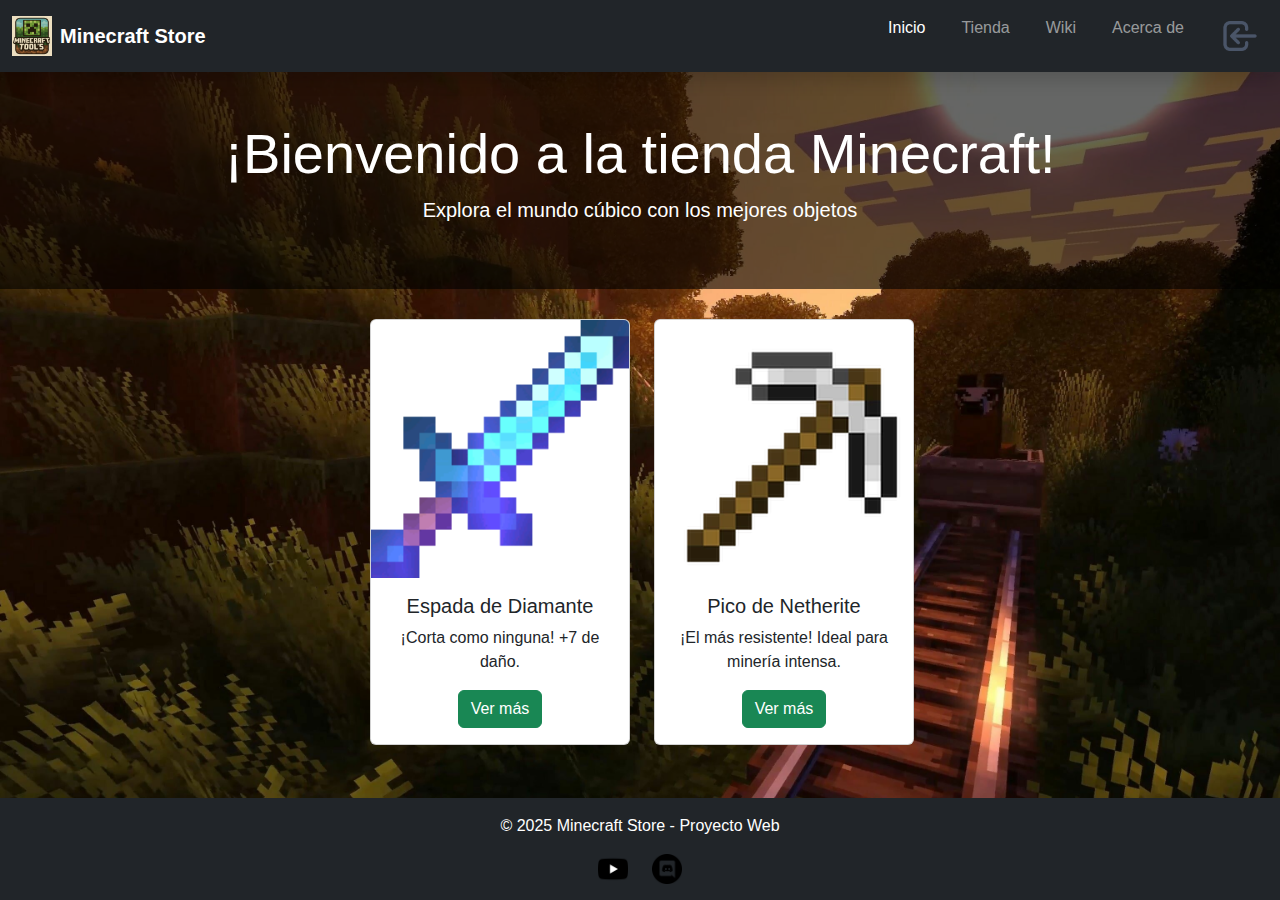
<file: index.html>
<!DOCTYPE html>
<html lang="en">
<head>
    <meta charset="UTF-8">
    <meta name="viewport" content="width=device-width, initial-scale=1.0">
    <title>Minecraft Tool's</title>
    <link href="https://cdn.jsdelivr.net/npm/bootstrap@5.3.2/dist/css/bootstrap.min.css" rel="stylesheet" />
    <link href="css/estilos.css" rel="stylesheet" />
    <link rel="icon" href="img/logo.png">
    <link rel="stylesheet" href="bootstrap-5.3.6-dist/css/bootstrap.min.css">
    
</head>
<body class="inicio-bg" style="background-image: url(img/fondo.jpg);">
    <div class="d-flex flex-column min-vh-100" style="text-align: center;">

    <!-- Navbar -->
    <nav class="navbar navbar-expand-lg navbar-dark bg-dark sticky-top shadow">
        <div class="container-fluid">
            <a class="navbar-brand d-flex align-items-center" href="inicio2.html">
                <img src="img/logo.png" alt="Minecraft" width="40" class="me-2">
                Minecraft Store
            </a>
  
                <!-- Botón hamburguesa para móvil -->
            <button class="navbar-toggler" type="button" data-bs-toggle="collapse" data-bs-target="#navbarNav">
                <span class="navbar-toggler-icon"></span>
            </button>
            
  
                <!-- Links colapsables -->
            <div class="collapse navbar-collapse" id="navbarNav">
                <ul class="navbar-nav ms-auto">
                    <li class="nav-item"><a class="nav-link active" href="#">Inicio</a></li>
                    <li class="nav-item"><a class="nav-link" href="#">Tienda</a></li>
                    <li class="nav-item"><a class="nav-link"  href="biomas.html">Wiki</a></li>
                    <li class="nav-item"><a class="nav-link" href="#">Acerca de</a></li>
                    <li class="nav-item"><a class="nav-link text-danger" href="#" data-bs-toggle="modal" data-bs-target="#loginModal"><img src="img/login.png" alt="Login" style="height: 40px;"></a></li>
                </ul>
            </div>
        </div>
    </nav>

    <!-- Modal de Login -->
<div class="modal fade" id="loginModal" tabindex="-1" aria-labelledby="loginModalLabel" aria-hidden="true">
  <div class="modal-dialog">
    <div class="modal-content bg-dark text-white">
      <div class="modal-header">
        <h5 class="modal-title" id="loginModalLabel">Iniciar Sesión</h5>
        <button type="button" class="btn-close btn-close-white" data-bs-dismiss="modal" aria-label="Cerrar"></button>
      </div>
      <form action="php/login.php" method="POST">
        <div class="modal-body">
          <div class="mb-3">
            <label for="usuario" class="form-label">Usuario</label>
            <input type="text" class="form-control" name="usuario" required>
          </div>
          <div class="mb-3">
            <label for="contrasena" class="form-label">Contraseña</label>
            <input type="password" class="form-control" name="contrasena" required>
          </div>
        </div>
        <div class="modal-footer">
          <a href="#" data-bs-toggle="modal" data-bs-target="#registroModal" data-bs-dismiss="modal">¿No tienes cuenta?</a>
          <button type="submit" class="btn btn-success">Iniciar sesión</button>
        </div>
      </form>
    </div>
  </div>
</div>
<!-- Modal de Registro -->
<div class="modal fade" id="registroModal" tabindex="-1" aria-labelledby="registroModalLabel" aria-hidden="true">
  <div class="modal-dialog">
    <div class="modal-content bg-dark text-white">
      <div class="modal-header">
        <h5 class="modal-title" id="registroModalLabel">Registrarse</h5>
        <button type="button" class="btn-close btn-close-white" data-bs-dismiss="modal" aria-label="Cerrar"></button>
      </div>
      <form action="php/registro.php" method="POST">
        <div class="modal-body">
          <div class="mb-3">
            <label for="usuario" class="form-label">Usuario</label>
            <input type="text" class="form-control" name="usuario" required>
          </div>
          <div class="mb-3">
            <label for="contrasena" class="form-label">Contraseña</label>
            <input type="password" class="form-control" name="contrasena" required>
          </div>
        </div>
        <div class="modal-footer">
          <button type="submit" class="btn btn-primary">Registrarse</button>
        </div>
      </form>
    </div>
  </div>
</div>


    <!-- Bienvenida -->
    <section class="text-center text-white p-5">
      <h1 class="display-4">¡Bienvenido a la tienda Minecraft!</h1>
      <p class="lead">Explora el mundo cúbico con los mejores objetos</p>
    </section>
  
    <!-- Tarjetas de productos -->
    <div class="container text-center" style="padding-left: 300px;">
      <div class="row g-4">
        <div class="col-12 col-sm-6 col-md-4">
          <div class="card producto-card">
            <img src="img/items/Sword.webp" class="card-img-top img-fluid" alt="Espada">
            <div class="card-body">
              <h5 class="card-title">Espada de Diamante</h5>
              <p class="card-text">¡Corta como ninguna! +7 de daño.</p>
              <a href="#" class="btn btn-success">Ver más</a>
            </div>
          </div>
        </div>
        <!-- Puedes duplicar esto para más productos -->
        <div class="col-md-4">
          <div class="card producto-card" style="text-align: center;">
            <img src="img/items/pico.webp" class="card-img-top" alt="Pico de netherite">
            <div class="card-body" >
              <h5 class="card-title">Pico de Netherite</h5>
              <p class="card-text">¡El más resistente! Ideal para minería intensa.</p>
              <a href="#" class="btn btn-success">Ver más</a>
            </div>
          </div>
        </div>
      </div>
    </div>
  
    <!-- Footer -->
    <footer class="bg-dark text-white text-center py-3 mt-auto" style="background-color: #111">
      <p>&copy; 2025 Minecraft Store - Proyecto Web</p>
      <a href="https://www.youtube.com/@minecraft"><img src="img/yt.png" width="30"></a>
      <a href="#"><img src="img/discord.webp" width="30"></a>
    </footer>
    

    </div>
  <script src="bootstrap-5.3.6-dist/js/bootstrap.min.js"></script>
</body>
</html>
</file>
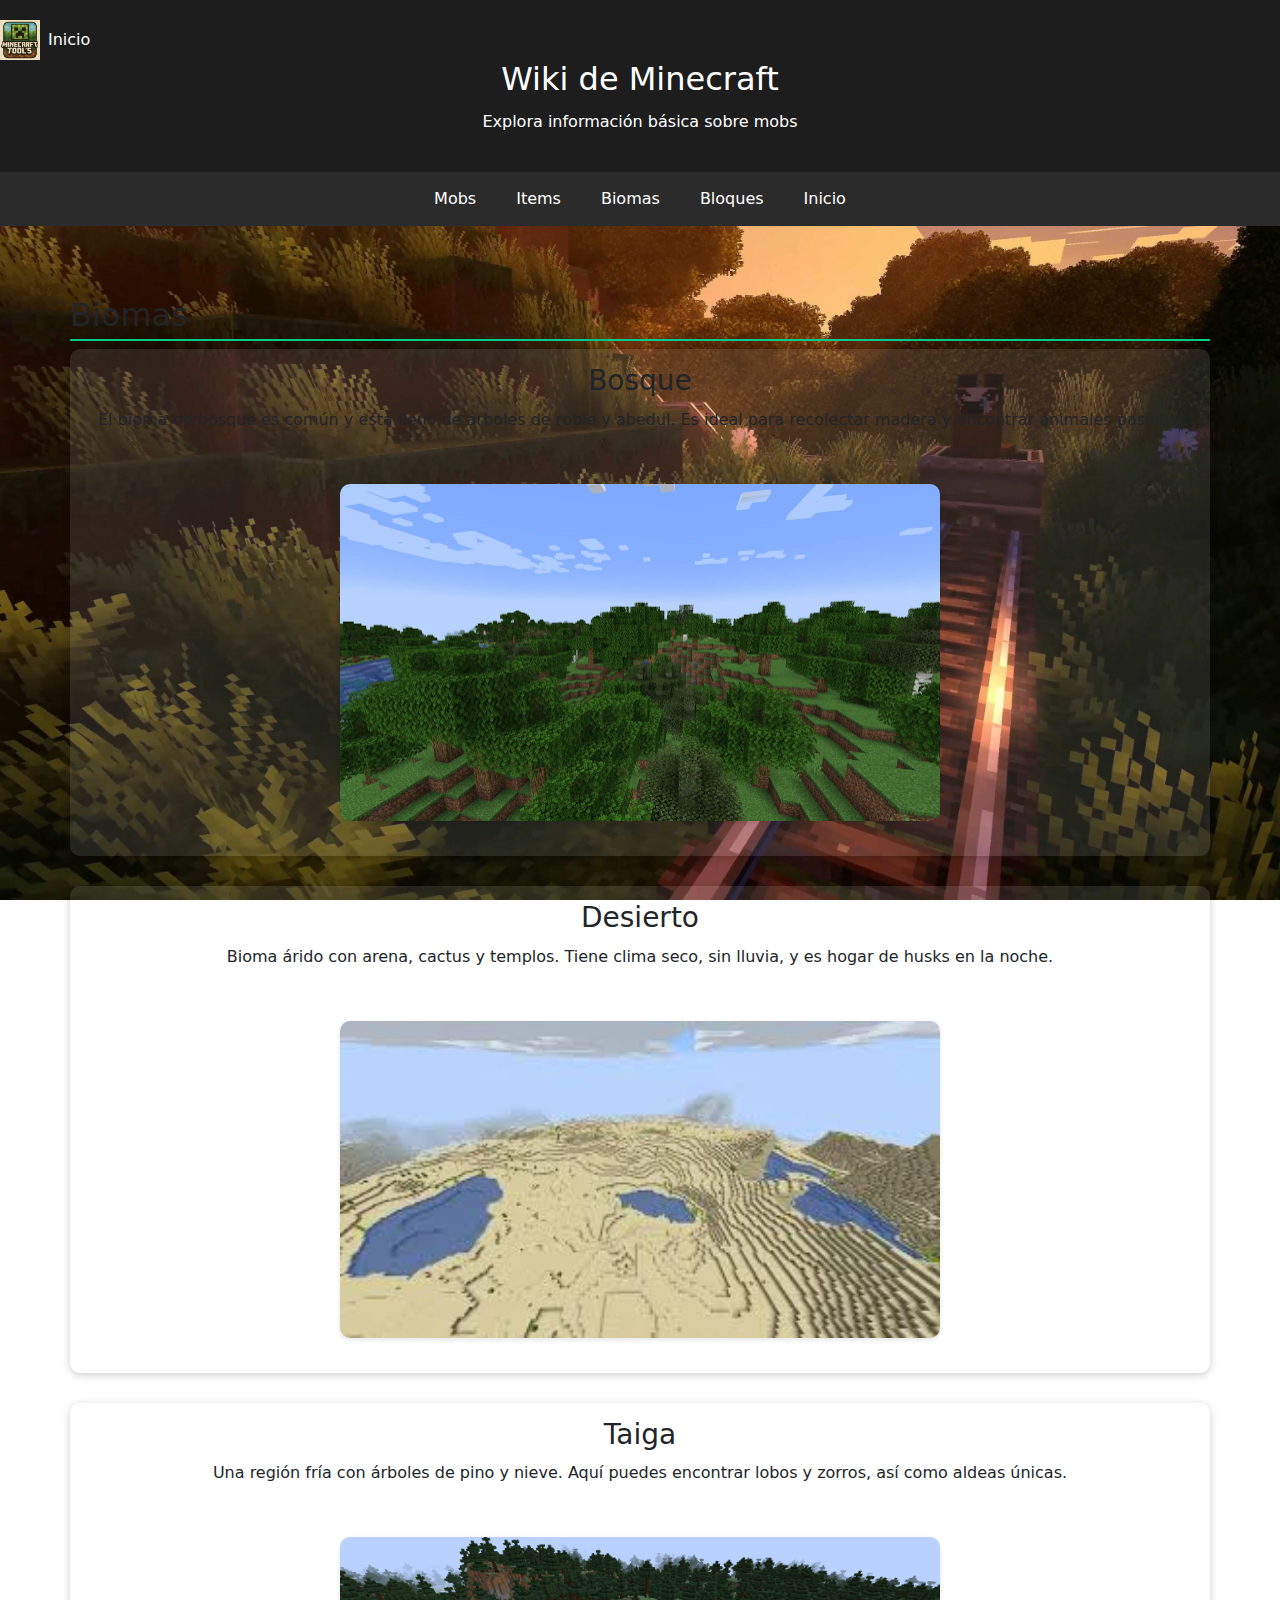
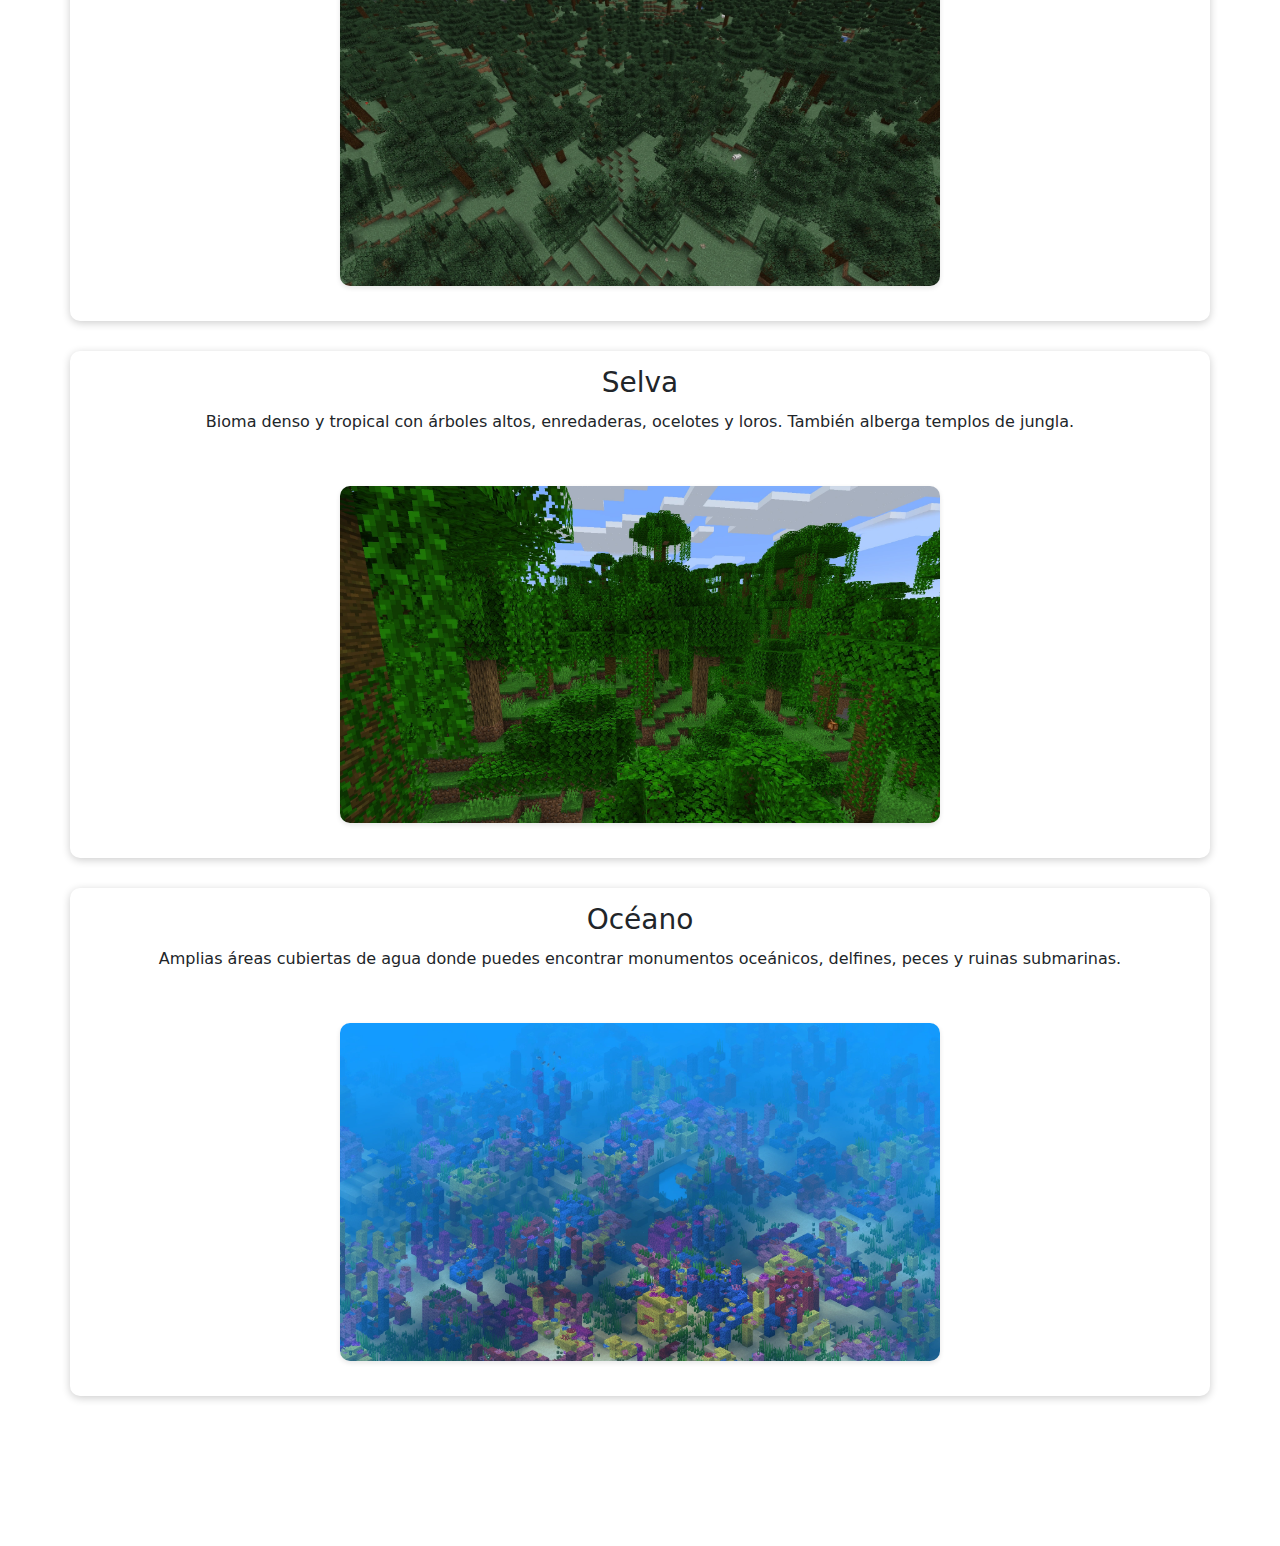
<file: biomas.html>
<!DOCTYPE html>
<html lang="en">
<head>
    <meta charset="UTF-8">
    <meta name="viewport" content="width=device-width, initial-scale=1.0">
    <title>Document</title>
    <link rel="stylesheet" href="img/estilos.css">
    <link rel="stylesheet" href="bootstrap-5.3.6-dist/css/bootstrap.min.css">
</head>
<body>
    <header>
      <a class="navbar-brand d-flex align-items-center" href="inicio2.html">
        <img src="img/logo.png" alt="Minecraft" width="40" class="me-2">
        Inicio
    </a>
        <h1>Wiki de Minecraft</h1>
        <p>Explora información básica sobre mobs</p>
      </header>
      <nav>
        
         <a href="mobs.html">Mobs</a>
        <a href="items.html">Items</a>
        <a href="biomas.html">Biomas</a>
        <a href="bloques.html">Bloques</a>
    <a href="inicio2.html">Inicio</a>
        
      </nav>
      
    <section id="biomas">
        <h2>Biomas</h2>
      
        <div class="biome">
          <div class="biome-text">
            <h3>Bosque</h3>
            <p>El bioma de bosque es común y está lleno de árboles de roble y abedul. Es ideal para recolectar madera y encontrar animales pasivos.</p>
          </div>
          <img src="img/biomas/bosque.webp" alt="Bosque de Minecraft">
        </div>
      
        <div class="biome">
          <div class="biome-text">
            <h3>Desierto</h3>
            <p>Bioma árido con arena, cactus y templos. Tiene clima seco, sin lluvia, y es hogar de husks en la noche.</p>
          </div>
          <img src="img/biomas/desierto.jfif" alt="Desierto de Minecraft">
        </div>
      
        <div class="biome">
          <div class="biome-text">
            <h3>Taiga</h3>
            <p>Una región fría con árboles de pino y nieve. Aquí puedes encontrar lobos y zorros, así como aldeas únicas.</p>
          </div>
          <img src="img/biomas/taiga.webp" alt="Taiga de Minecraft">
        </div>
      
        <div class="biome">
          <div class="biome-text">
            <h3>Selva</h3>
            <p>Bioma denso y tropical con árboles altos, enredaderas, ocelotes y loros. También alberga templos de jungla.</p>
          </div>
          <img src="img/biomas/Jungle.webp" alt="Selva de Minecraft">
        </div>
      
        <div class="biome">
          <div class="biome-text">
            <h3>Océano</h3>
            <p>Amplias áreas cubiertas de agua donde puedes encontrar monumentos oceánicos, delfines, peces y ruinas submarinas.</p>
          </div>
          <img src="img/biomas/oceano.webp" alt="Océano de Minecraft">
        </div>
      </section>
      
</body>
</html>
</file>
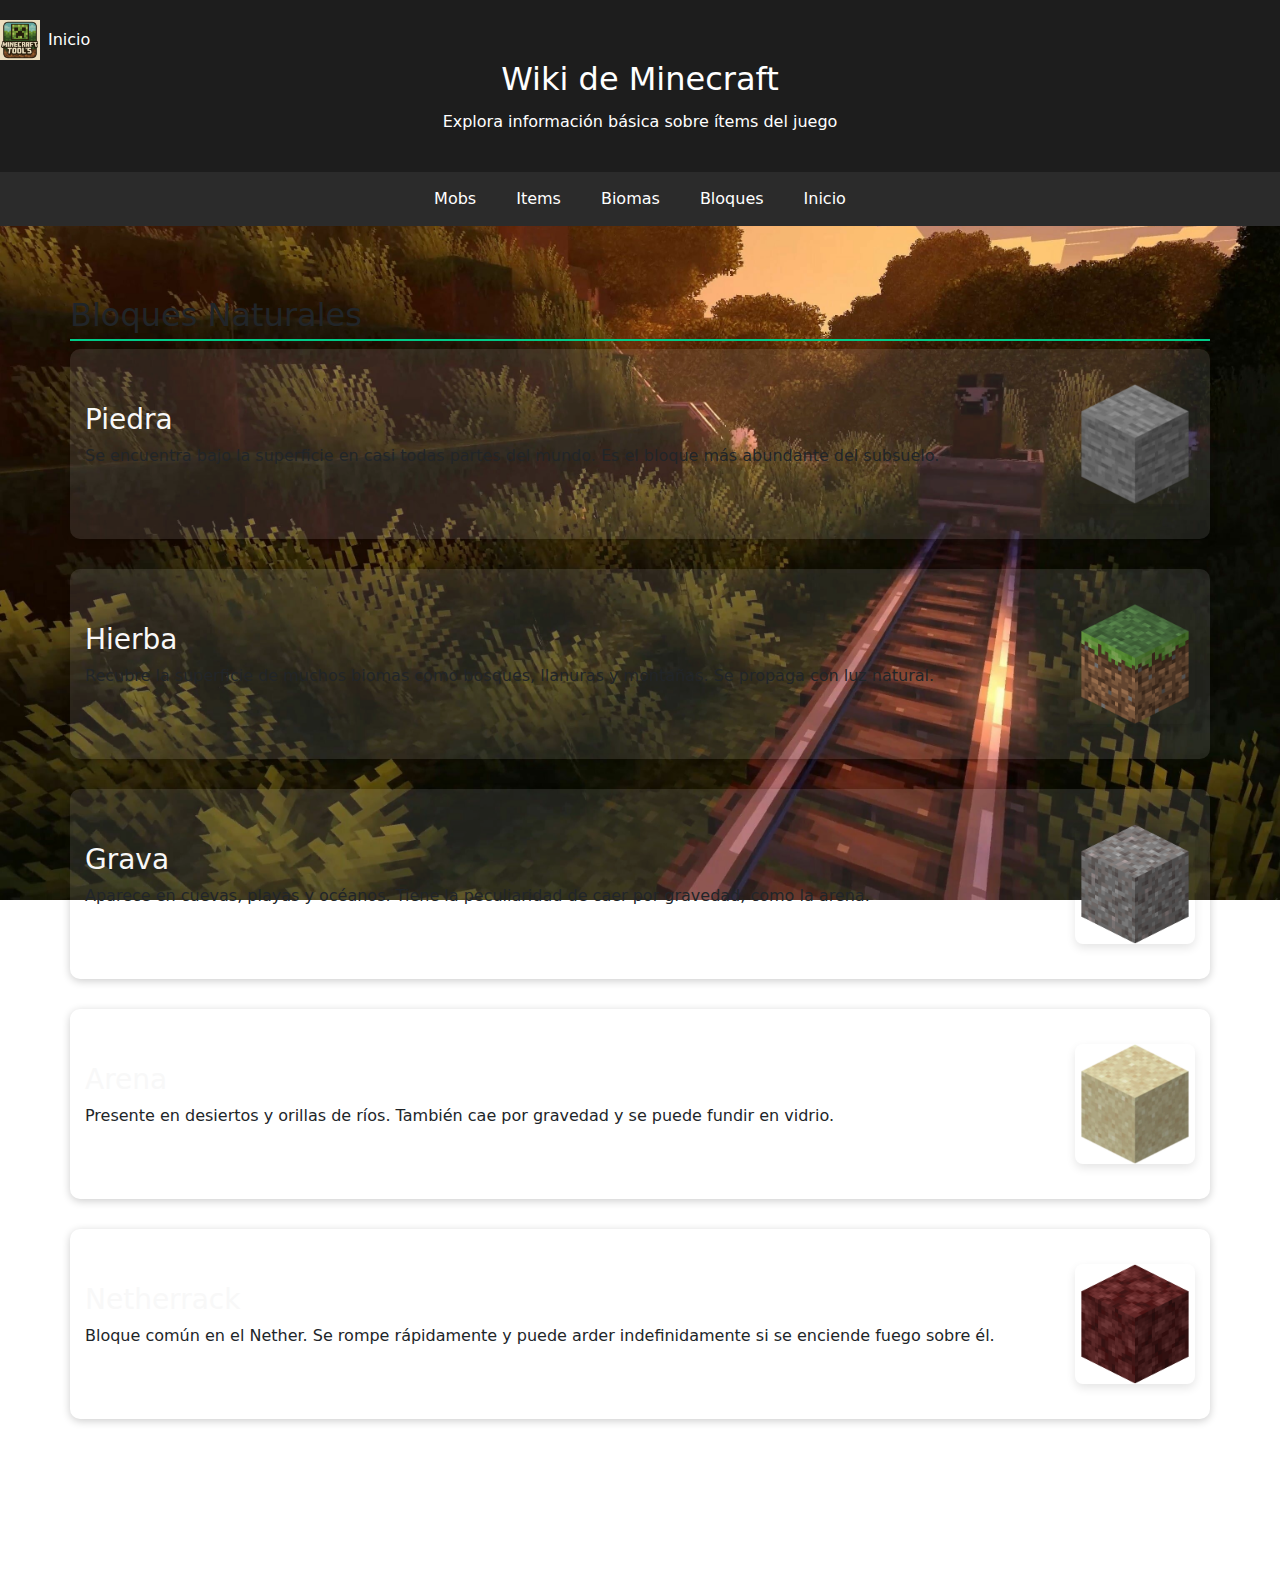
<file: bloques.html>
<!DOCTYPE html>
<html lang="en">
<head>
    <meta charset="UTF-8">
    <meta name="viewport" content="width=device-width, initial-scale=1.0">
    <title>Document</title>
    <link rel="stylesheet" href="img/estilos.css">
    <link rel="stylesheet" href="bootstrap-5.3.6-dist/css/bootstrap.min.css">
</head>
<body>
    <header>
      <a class="navbar-brand d-flex align-items-center" href="inicio2.html">
        <img src="img/logo.png" alt="Minecraft" width="40" class="me-2">
        Inicio
    </a>
        <h1>Wiki de Minecraft</h1>
        <p>Explora información básica sobre ítems del juego</p>
      </header>
      <nav>
        <a href="mobs.html">Mobs</a>
        <a href="items.html">Items</a>
        <a href="biomas.html">Biomas</a>
        <a href="bloques.html">Bloques</a>
    <a href="inicio2.html">Inicio</a>
      </nav>
      <section id="bloques-naturales">
        <h2>Bloques Naturales</h2>
      
        <div class="block">
          <div class="block-text">
            <h3>Piedra</h3>
            <p>Se encuentra bajo la superficie en casi todas partes del mundo. Es el bloque más abundante del subsuelo.</p>
          </div>
          <img src="img/bloques/Piedra.webp" alt="Piedra">
        </div>
      
        <div class="block">
          <div class="block-text">
            <h3>Hierba</h3>
            <p>Recubre la superficie de muchos biomas como bosques, llanuras y montañas. Se propaga con luz natural.</p>
          </div>
          <img src="img/bloques/Cesped.webp" alt="Bloque de hierba">
        </div>
      
        <div class="block">
          <div class="block-text">
            <h3>Grava</h3>
            <p>Aparece en cuevas, playas y océanos. Tiene la peculiaridad de caer por gravedad, como la arena.</p>
          </div>
          <img src="img/bloques/grava.webp" alt="Grava">
        </div>
      
        <div class="block">
          <div class="block-text">
            <h3>Arena</h3>
            <p>Presente en desiertos y orillas de ríos. También cae por gravedad y se puede fundir en vidrio.</p>
          </div>
          <img src="img/bloques/Arena.webp" alt="Arena">
        </div>
      
        <div class="block">
          <div class="block-text">
            <h3>Netherrack</h3>
            <p>Bloque común en el Nether. Se rompe rápidamente y puede arder indefinidamente si se enciende fuego sobre él.</p>
          </div>
          <img src="img/bloques/netherrack.webp" alt="Netherrack">
        </div>
      </section>
      
      
</body>
</html>
</file>
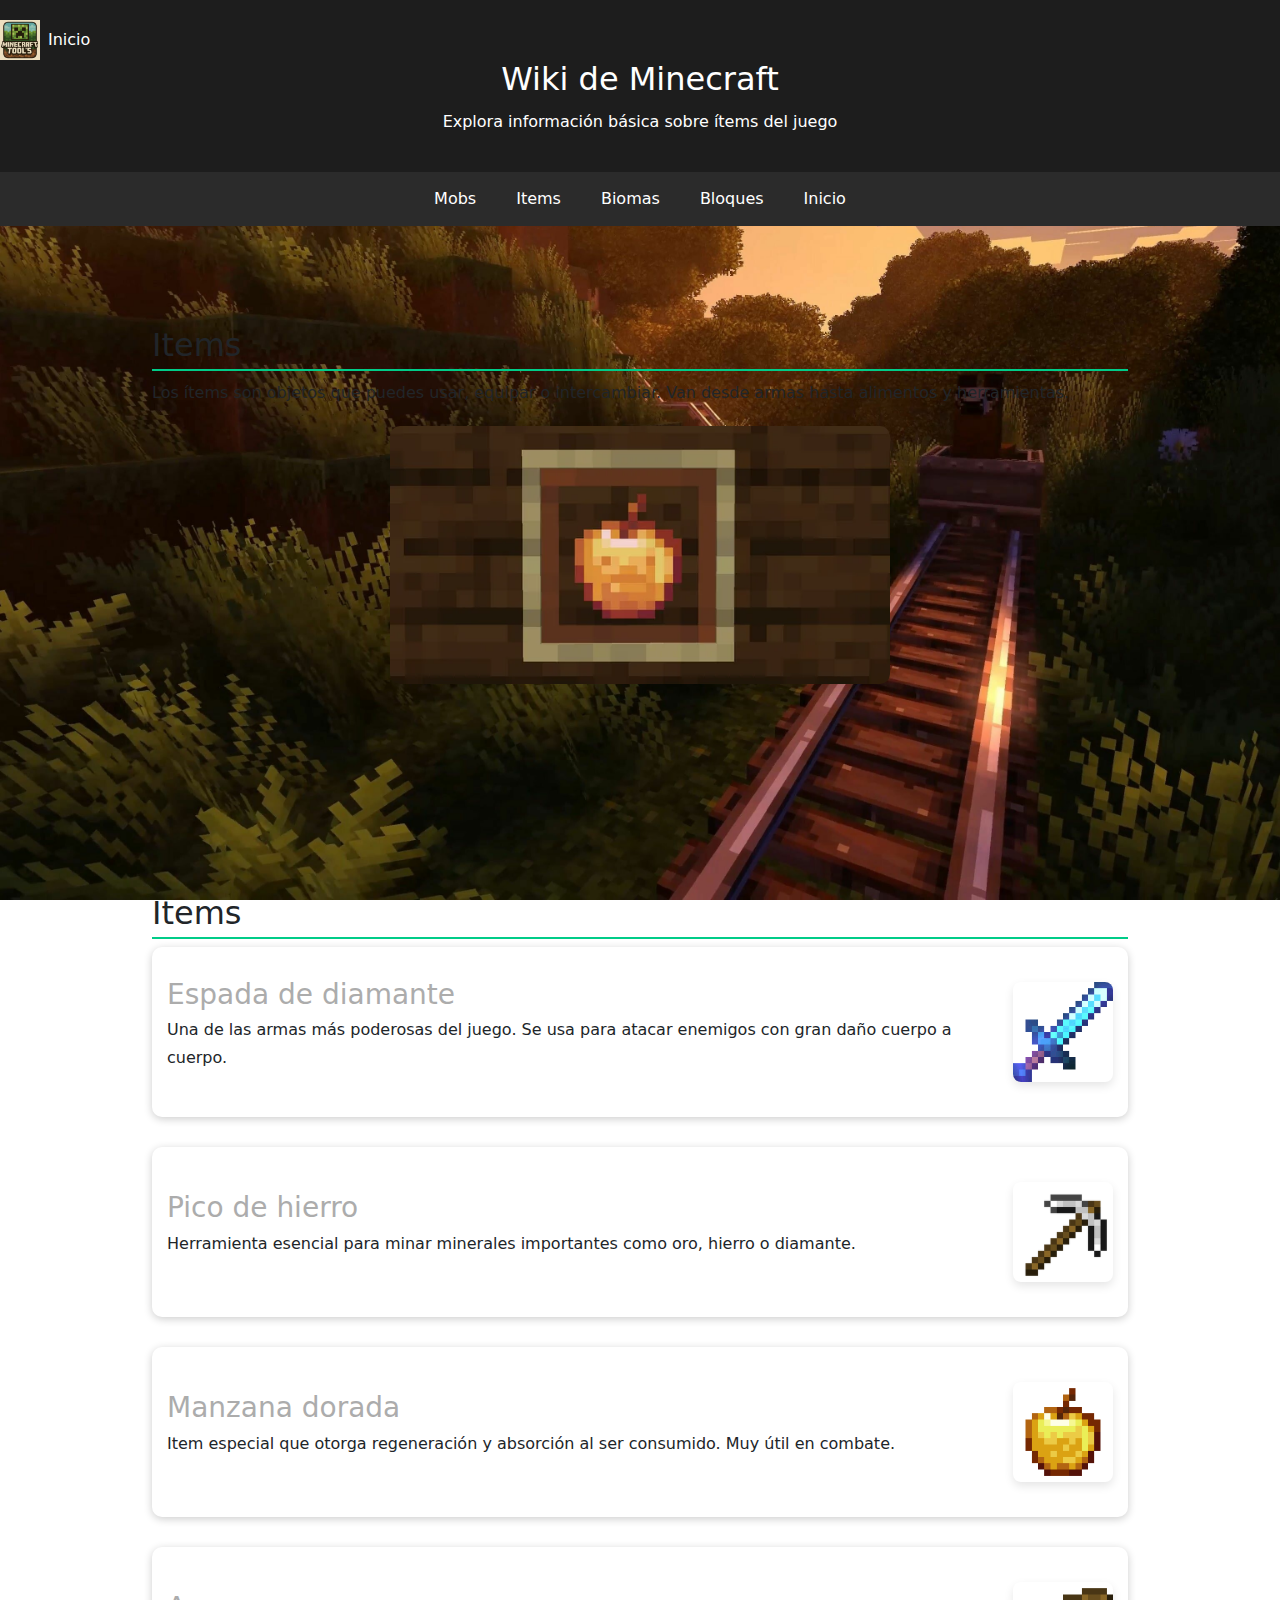
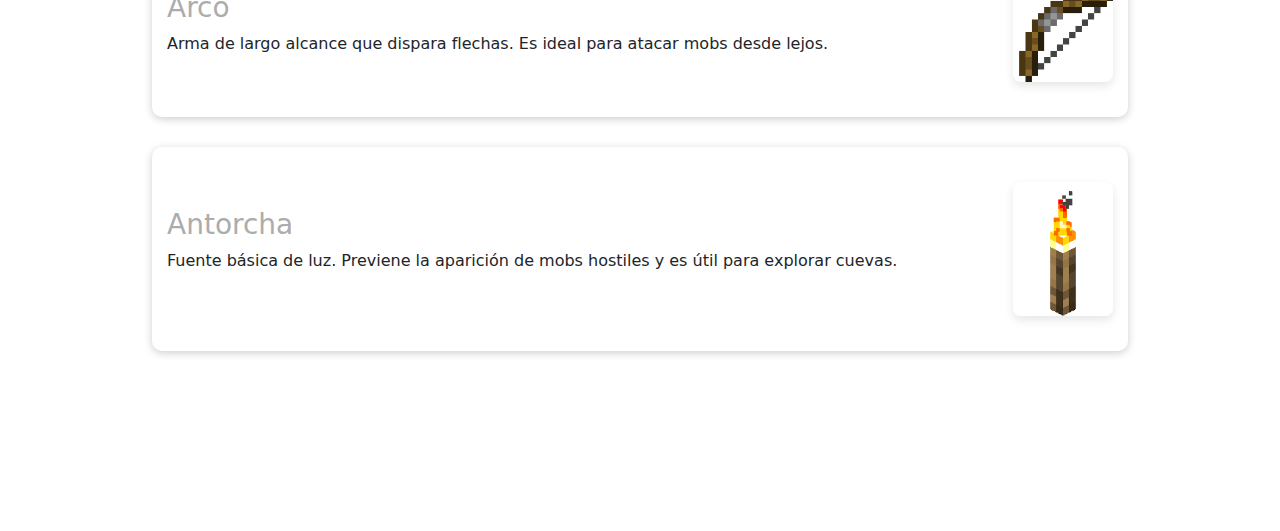
<file: items.html>
<!DOCTYPE html>
<html lang="es">
<head>
  <meta charset="UTF-8">
  <meta name="viewport" content="width=device-width, initial-scale=1">
  <link rel="stylesheet" href="img/estilos.css">
  <title>minecraft</title>
  <link rel="stylesheet" href="bootstrap-5.3.6-dist/css/bootstrap.min.css">
</head>
<body>
  <header>
    <a class="navbar-brand d-flex align-items-center" href="inicio2.html">
      <img src="img/logo.png" alt="Minecraft" width="40" class="me-2">
      Inicio
  </a>
    <h1>Wiki de Minecraft</h1>
    <p>Explora información básica sobre ítems del juego</p>
  </header>
  <nav>
    
    <a href="mobs.html">Mobs</a>
    <a href="items.html">Items</a>
    <a href="biomas.html">Biomas</a>
    <a href="bloques.html">Bloques</a>
    <a href="inicio2.html">Inicio</a>

  </nav>
  <div class="container">
    <section id="items">
      <h2>Items</h2>
      <p>Los ítems son objetos que puedes usar, equipar o intercambiar. Van desde armas hasta alimentos y herramientas.</p>
      <img src="img/items.webp" alt="Espada de diamante de Minecraft">
    </section>
  <section id="items">
  <h2>Items</h2>

  <div class="item">
    <div class="item-text">
      <h3>Espada de diamante</h3>
      <p>Una de las armas más poderosas del juego. Se usa para atacar enemigos con gran daño cuerpo a cuerpo.</p>
    </div>
    <img src="img/items/Sword.webp" alt="Espada de diamante">
  </div>

  <div class="item">
    <div class="item-text">
      <h3>Pico de hierro</h3>
      <p>Herramienta esencial para minar minerales importantes como oro, hierro o diamante.</p>
    </div>
    <img src="img/items/pico.webp" alt="Pico de hierro">
  </div>

  <div class="item">
    <div class="item-text">
      <h3>Manzana dorada</h3>
      <p>Item especial que otorga regeneración y absorción al ser consumido. Muy útil en combate.</p>
    </div>
    <img src="img/items/manzana_dorada.webp" alt="Manzana dorada">
  </div>

  <div class="item">
    <div class="item-text">
      <h3>Arco</h3>
      <p>Arma de largo alcance que dispara flechas. Es ideal para atacar mobs desde lejos.</p>
    </div>
    <img src="img/items/arco.webp" alt="Arco de Minecraft">
  </div>

  <div class="item">
    <div class="item-text">
      <h3>Antorcha</h3>
      <p>Fuente básica de luz. Previene la aparición de mobs hostiles y es útil para explorar cuevas.</p>
    </div>
    <img src="img/items/antorcha.png" alt="Antorcha">
  </div>
</section>

  </div>
</body>
</html>
</file>
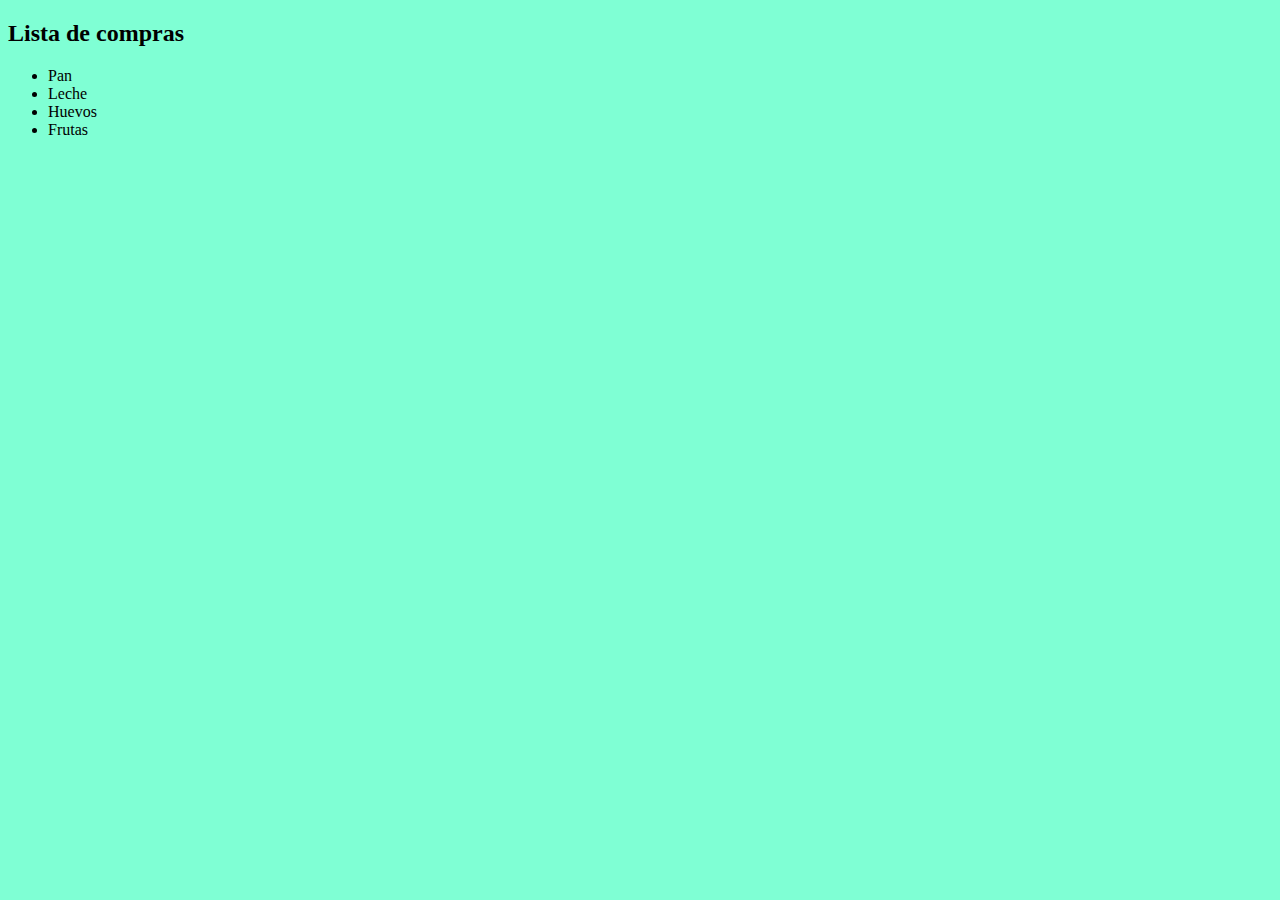
<file: login.html>
<!DOCTYPE html>
<html lang="es">
<head>
  <meta charset="UTF-8">
  <title>Lista de compras</title>
</head>
<body style="background-color: aquamarine;">
  <h2>Lista de compras</h2>
  <nav>
  <ul>
    <li>Pan</li>
    <li>Leche</li>
    <li>Huevos</li>
    <li>Frutas</li>
  </ul>
</nav>
</body>
</html>
</file>
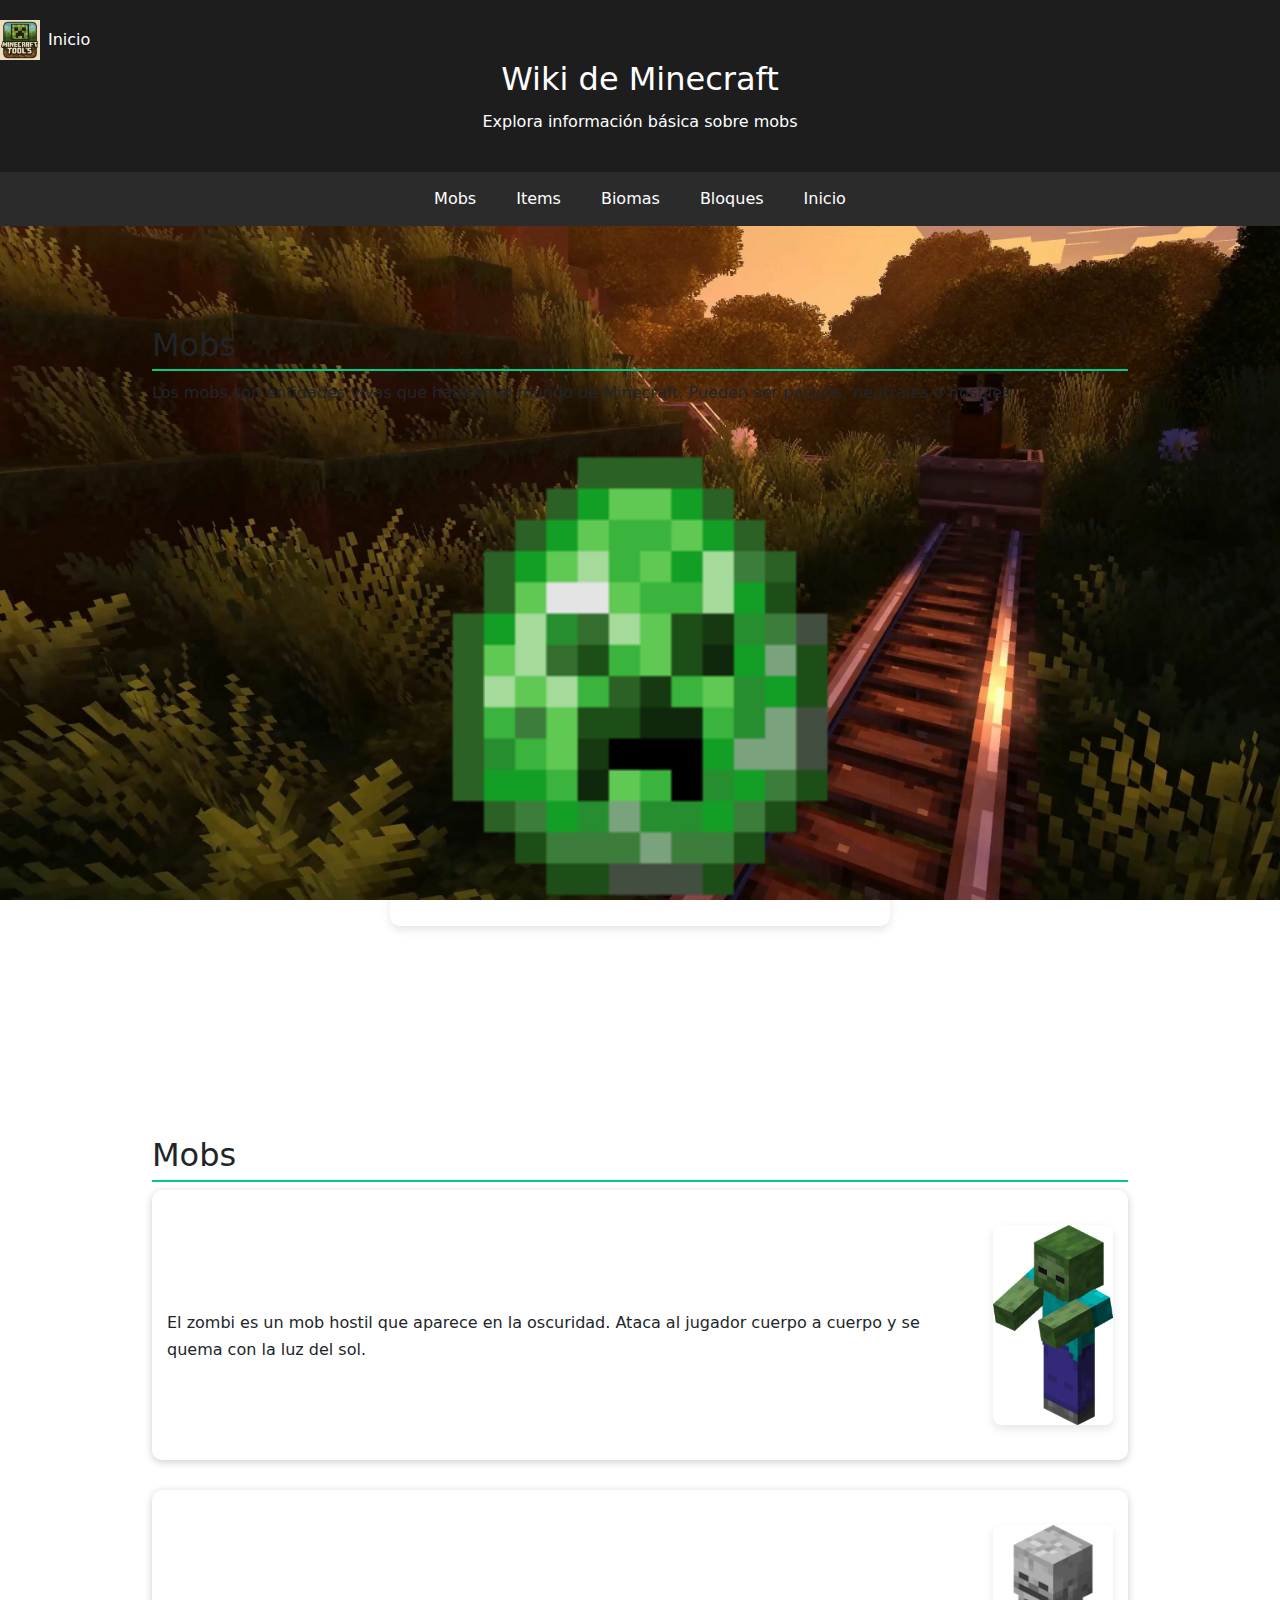
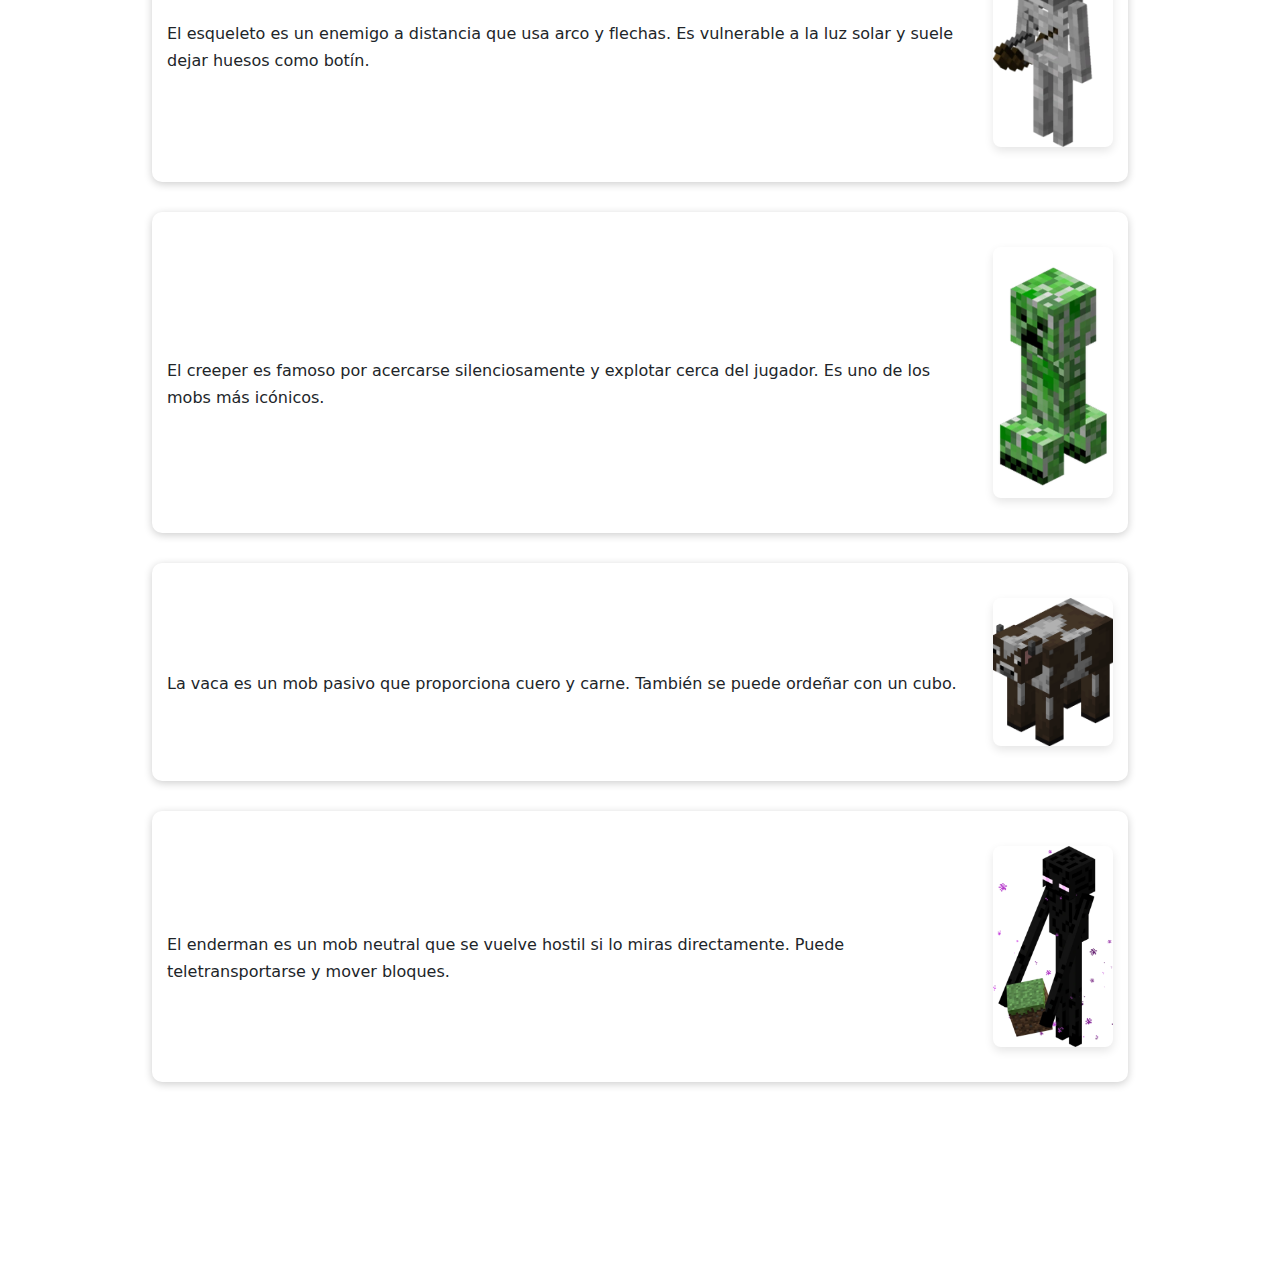
<file: mobs.html>
<!DOCTYPE html>
<html lang="es">
<head>
  <meta charset="UTF-8">
  <meta name="viewport" content="width=device-width, initial-scale=1">
  <link rel="stylesheet" href="img/estilos.css">
  <link rel="stylesheet" href="bootstrap-5.3.6-dist/css/bootstrap.min.css">
  <title>minecraft</title>
</head>
<body>
  <header>
    <a class="navbar-brand d-flex align-items-center" href="inicio2.html">
      <img src="img/logo.png" alt="Minecraft" width="40" class="me-2">
      Inicio
  </a>
    <h1>Wiki de Minecraft</h1>
    <p>Explora información básica sobre mobs</p>
  </header>
  <nav>
    <a href="mobs.html">Mobs</a>
        <a href="items.html">Items</a>
        <a href="biomas.html">Biomas</a>
        <a href="bloques.html">Bloques</a>
    <a href="inicio2.html">Inicio</a>
  </nav>
  <div class="container">
    <section id="mobs">
      <h2>Mobs</h2>
      <p>Los mobs son entidades vivas que habitan el mundo de Minecraft. Pueden ser pasivos, neutrales o hostiles.</p>
      <img src="img/mobs.webp" alt="Zombie de Minecraft">
    </section>
 <section id="mobs">
  <h2>Mobs</h2>

  <div class="mob">
    <div class="mob-text">
      <h3>Zombi</h3>
      <p>El zombi es un mob hostil que aparece en la oscuridad. Ataca al jugador cuerpo a cuerpo y se quema con la luz del sol.</p>
    </div>
    <img src="img/mobs/zombi.webp" alt="Zombi de Minecraft">
  </div>

  <div class="mob">
    <div class="mob-text">
      <h3>Esqueleto</h3>
      <p>El esqueleto es un enemigo a distancia que usa arco y flechas. Es vulnerable a la luz solar y suele dejar huesos como botín.</p>
    </div>
    <img src="img/mobs/Esqueleto.webp" alt="Esqueleto de Minecraft">
  </div>

  <div class="mob">
    <div class="mob-text">
      <h3>Creeper</h3>
      <p>El creeper es famoso por acercarse silenciosamente y explotar cerca del jugador. Es uno de los mobs más icónicos.</p>
    </div>
    <img src="img/mobs/Creeper1.webp" alt="Creeper de Minecraft">
  </div>

  <div class="mob">
    <div class="mob-text">
      <h3>Vaca</h3>
      <p>La vaca es un mob pasivo que proporciona cuero y carne. También se puede ordeñar con un cubo.</p>
    </div>
    <img src="img/mobs/vaca.webp" alt="Vaca de Minecraft">
  </div>

  <div class="mob">
    <div class="mob-text">
      <h3>Enderman</h3>
      <p>El enderman es un mob neutral que se vuelve hostil si lo miras directamente. Puede teletransportarse y mover bloques.</p>
    </div>
    <img src="img/mobs/enderman.webp" alt="Enderman de Minecraft">
  </div>
</section>
   
  </div>
</body>
</html>
</file>
<file: css/estilos.css>
body.inicio-bg {
    background-image: url("../img/fondo-minecraft.jpg");
    background-size: cover;
    background-attachment: fixed;
    background-position: center;
    font-family: 'Segoe UI', sans-serif;
}
  
  .producto-card {
    background-color: #2e2e2e;
    border: 2px solid #00ff00;
    color: white;
    transition: transform 0.3s ease;
  }
  
  .producto-card:hover {
    transform: scale(1.05);
    box-shadow: 0 0 15px #00ff00;
  }
/* Para que la sección de bienvenida se vea bien en móviles */
section.text-center.text-white.p-5 {
    background-color: rgba(0, 0, 0, 0.6);
    margin-bottom: 30px;
  }
  
  /* Footer responsivo */
  footer img {
    margin: 0 10px;
  }
  
  /* Ajustes extra para móviles */
  @media (max-width: 576px) {
    .producto-card {
      margin-bottom: 20px;
    }
  
    .navbar-brand img {
      width: 30px;
    }
  
    footer {
      font-size: 14px;
    }
  }
  nav {
    background-color: #333;
    padding: 10px 20px;
    display: flex;
    align-items: center;
  }
  
  .nav-logo img {
    height: 40px; /* Tamaño del logo */
    margin-right: 20px;
  }
  
  nav ul {
    list-style: none;
    display: flex;
    gap: 20px;
    margin: 0;
    padding: 0;
  }
  
  nav a {
    color: white;
    text-decoration: none;
    font-weight: bold;
  }
</file>
<file: img/estilos.css>
*{
    margin: 0;
    padding: 0;
    box-sizing: border-box;
  }
  body{
    font-family: 'Segoe UI', sans-serif;
    background-color: #fdfdfd;
    color: #333;
  }
  header{
    background-color: #1d1d1d;
    color: white;
    padding: 20px 0;
    text-align: center;
    box-shadow: 0 4px 10px rgba(0,0,0,0.3);
  }
  header h1 {
    font-size: 2rem;
    margin-bottom: 10px;
  }
  nav {
    background-color: #2b2b2b;
    display: flex;
    justify-content: center;
    flex-wrap: wrap;
  }
  nav a {
    color: white;
    text-decoration: none;
    padding: 15px 20px;
    transition: background 0.3s;
  }
  nav a:hover {
    background-color: #00cc88;
    color: black;
  }
  .container {
    padding: 30px 20px;
    max-width: 1000px;
    margin: auto;
  }
  section {
    margin-bottom: 50px;
  }
  section img {
    width: 100%;
    max-width: 500px;
    display: block;
    margin: 20px auto;
    border-radius: 10px;
    box-shadow: 0 4px 10px rgba(0,0,0,0.1);
  }
  h2 {
    border-bottom: 2px solid #00cc88;
    margin-bottom: 15px;
    padding-bottom: 5px;
    color: #a8a8a8;
  }
  p {
    line-height: 1.7;
  }
  @media (max-width: 600px) {
    nav a {
      padding: 10px;
      font-size: 0.9rem;
    }

    header h1 {
      font-size: 1.5rem;
    }
  }
.mob {
  display: flex;
  align-items: center;
  justify-content: space-between;
  background-color: #2b5b92;
  margin-bottom: 30px;
  padding: 15px;
  border-radius: 10px;
  box-shadow: 0 2px 5px rgba(0,0,0,0.1);
  flex-wrap: wrap;
}

.mob-text {
  flex: 1 1 60%;
}

.mob img {
  width: 120px;
  height: auto;
  margin-left: 20px;
  flex-shrink: 0;
  border-radius: 8px;
}

.mob h3 {
  margin-bottom: 5px;
  color: #ffffff;
}

@media (max-width: 700px) {
  .mob {
    flex-direction: column;
    text-align: center;
  }

  .mob img {
    margin: 15px 0 0 0;
  }
}
.item {
  display: flex;
  align-items: center;
  justify-content: space-between;
  background-color: #f9f9f9;
  margin-bottom: 30px;
  padding: 15px;
  border-radius: 10px;
  box-shadow: 0 2px 5px rgba(0,0,0,0.1);
  flex-wrap: wrap;
}

.item-text {
  flex: 1 1 60%;
}

.item img {
  width: 100px;
  height: auto;
  margin-left: 20px;
  flex-shrink: 0;
  border-radius: 8px;
}

.item h3 {
  margin-bottom: 5px;
  color: #acacac;
}

@media (max-width: 700px) {
  .item {
    flex-direction: column;
    text-align: center;
  }

  .item img {
    margin: 15px 0 0 0;
  }
}
body {
  margin: 0;
  padding: 0;
  font-family: Arial, sans-serif;
  background-image: url('fondo.jpg'); /* Cambia la URL si deseas */
  background-size: cover;
  background-attachment: fixed;
  background-position: center;
  background-repeat: no-repeat;
  color: white;
}
.biome {
  display: flex;
  flex-direction: column; /* Texto arriba, imagen abajo */
  align-items: center;
  background-color: rgba(255, 255, 255, 0.8);
  margin-bottom: 30px;
  padding: 20px;
  border-radius: 12px;
  box-shadow: 0 2px 8px rgba(0, 0, 0, 0.2);
  text-align: center;
}

.biome-text {
  margin-bottom: 15px;
}

.biome img {
  width: 100%;
  max-width: 600px; /* Puedes ajustar esto si quieres que sea más grande */
  height: auto;
  border-radius: 10px;
  box-shadow: 0 2px 5px rgba(0, 0, 0, 0.1);
}

@media (max-width: 700px) {
  .biome {
    flex-direction: column;
    text-align: center;
  }

  .biome img {
    margin: 15px 0 0 0;
  }
}
.block {
  display: flex;
  align-items: center;
  justify-content: space-between;
  background-color: #f9f9f9;
  margin-bottom: 30px;
  padding: 15px;
  border-radius: 10px;
  box-shadow: 0 2px 5px rgba(0,0,0,0.1);
  flex-wrap: wrap;
}

.block-text {
  flex: 1 1 60%;
}

.block img {
  width: 120px;
  height: auto;
  margin-left: 20px;
  flex-shrink: 0;
  border-radius: 8px;
}

.block h3 {
  margin-bottom: 5px;
  color: #f8f8f8;
}

@media (max-width: 700px) {
  .block {
    flex-direction: column;
    text-align: center;
  }

  .block img {
    margin: 15px 0 0 0;
  }
}
.block,
.biome,
.item,
.mob {
  background-color: rgba(255, 255, 255, 0.1); /* Blanco con transparencia */
  border-radius: 10px;
  padding: 15px;
  margin-bottom: 30px;
  box-shadow: 0 2px 8px rgba(0, 0, 0, 0.2);
}
#bloques-naturales,
#biomas,
#items,
#mobs {
  padding: 70px;

}
</file>
